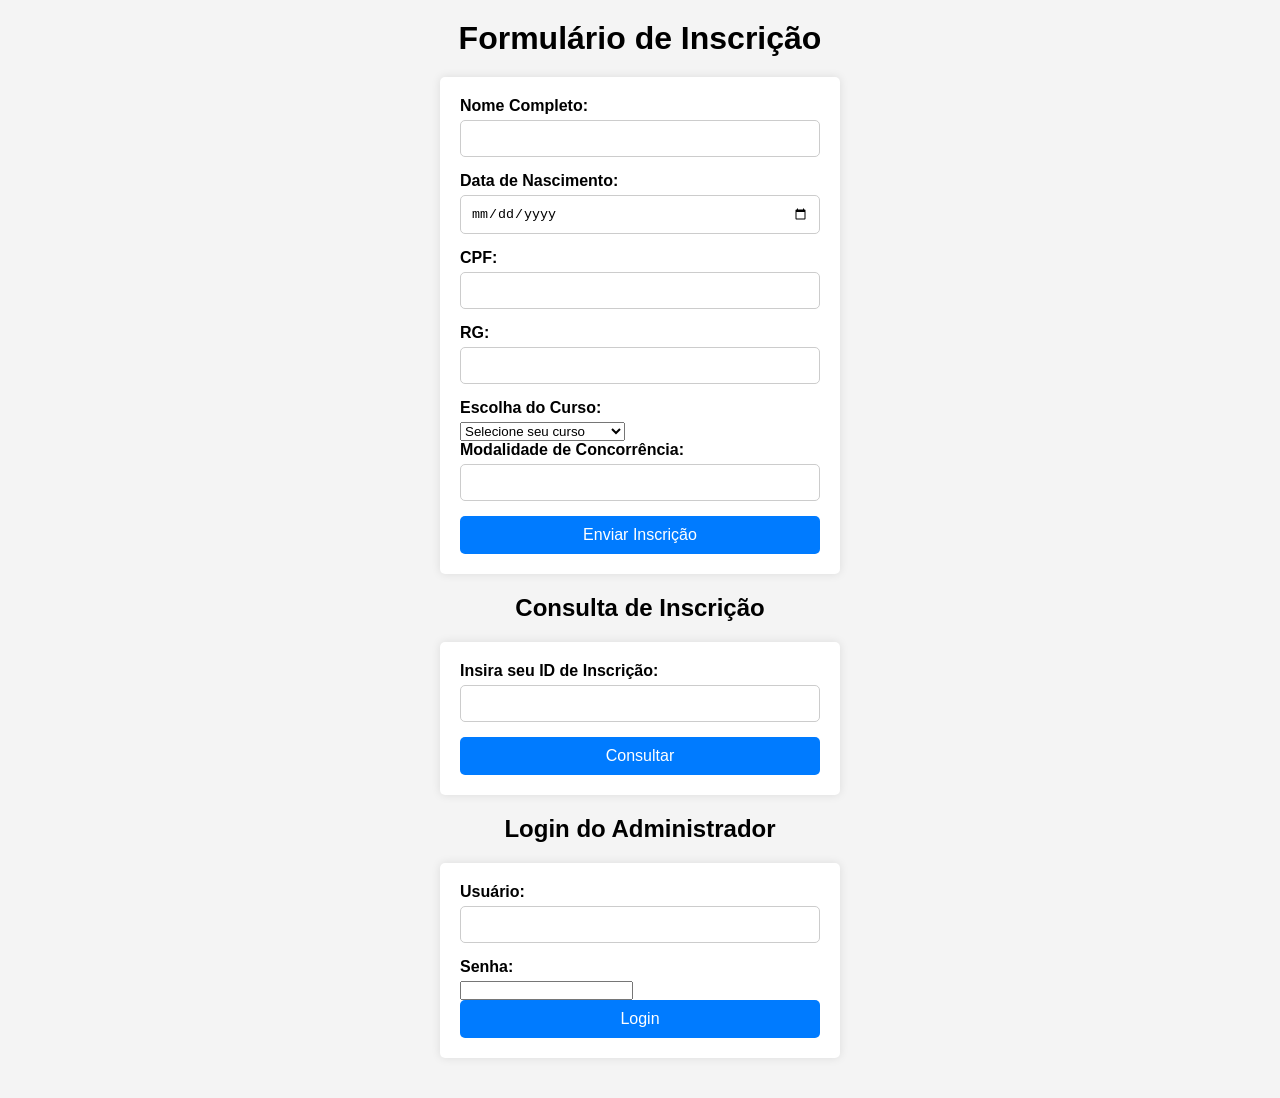
<file: index.html>
<!DOCTYPE html>
<html lang="pt-BR">
<head>
    <meta charset="UTF-8">
    <meta name="viewport" content="width=device-width, initial-scale=1.0">
    <title>Sistema de Vestibular</title>
    <link rel="stylesheet" href="styles.css">
</head>
<body>
    <h1>Formulário de Inscrição</h1>
    <form id="inscricaoForm">
        <label for="nomeCompleto">Nome Completo:</label>
        <input type="text" id="nomeCompleto" name="nomeCompleto" required>

        <label for="dataNascimento">Data de Nascimento:</label>
        <input type="date" id="dataNascimento" name="dataNascimento" required>

        <label for="cpf">CPF:</label>
        <input type="text" id="cpf" name="cpf" required>

        <label for="rg">RG:</label>
        <input type="text" id="rg" name="rg" required>

        <label for="curso">Escolha do Curso:</label>
        <select id="curso" name="curso" required>
            <option value="" disabled selected>Selecione seu curso</option>
            <option value="Medicina">Medicina</option>
            <option value="Direito">Direito</option>
            <option value="Engenharia">Engenharia</option>
            <option value="Administração">Administração</option>
            <option value="Ciência da Computação">Ciência da Computação</option>
        </select>

        <label for="modalidadeConcorrencia">Modalidade de Concorrência:</label>
        <input type="text" id="modalidadeConcorrencia" name="modalidadeConcorrencia" required>

        <button type="submit">Enviar Inscrição</button>
    </form>

    <h2>Consulta de Inscrição</h2>
    <form id="consultaForm">
        <label for="idInscricao">Insira seu ID de Inscrição:</label>
        <input type="text" id="idInscricao" name="idInscricao" required>
        <button type="submit">Consultar</button>
    </form>

    <h2>Login do Administrador</h2>
    <form id="loginForm">
        <label for="usuarioAdmin">Usuário:</label>
        <input type="text" id="usuarioAdmin" name="usuarioAdmin" required>
        
        <label for="senhaAdmin">Senha:</label>
        <input type="password" id="senhaAdmin" name="senhaAdmin" required>
        
        <button type="submit">Login</button>
    </form>

    <script src="script.js"></script>
</body>
</html>
</file>
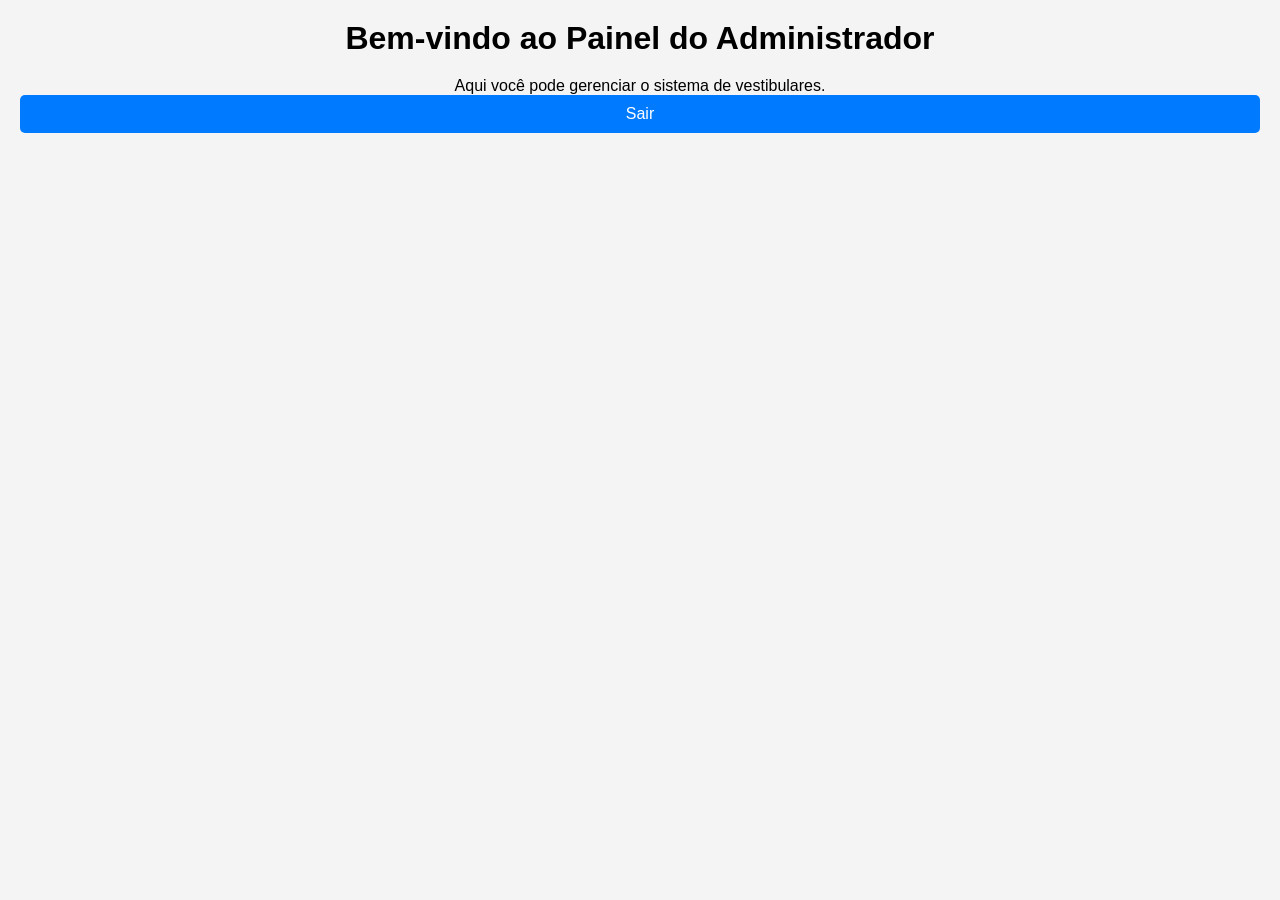
<file: admin.html>
<!DOCTYPE html>
<html lang="pt-BR">
<head>
    <meta charset="UTF-8">
    <meta name="viewport" content="width=device-width, initial-scale=1.0">
    <title>Painel do Administrador</title>
    <link rel="stylesheet" href="styles.css">
</head>
<body>
    <h1>Bem-vindo ao Painel do Administrador</h1>
    <p>Aqui você pode gerenciar o sistema de vestibulares.</p>
    <button onclick="window.location.href='index.html'">Sair</button>
</body>
</html>
</file>
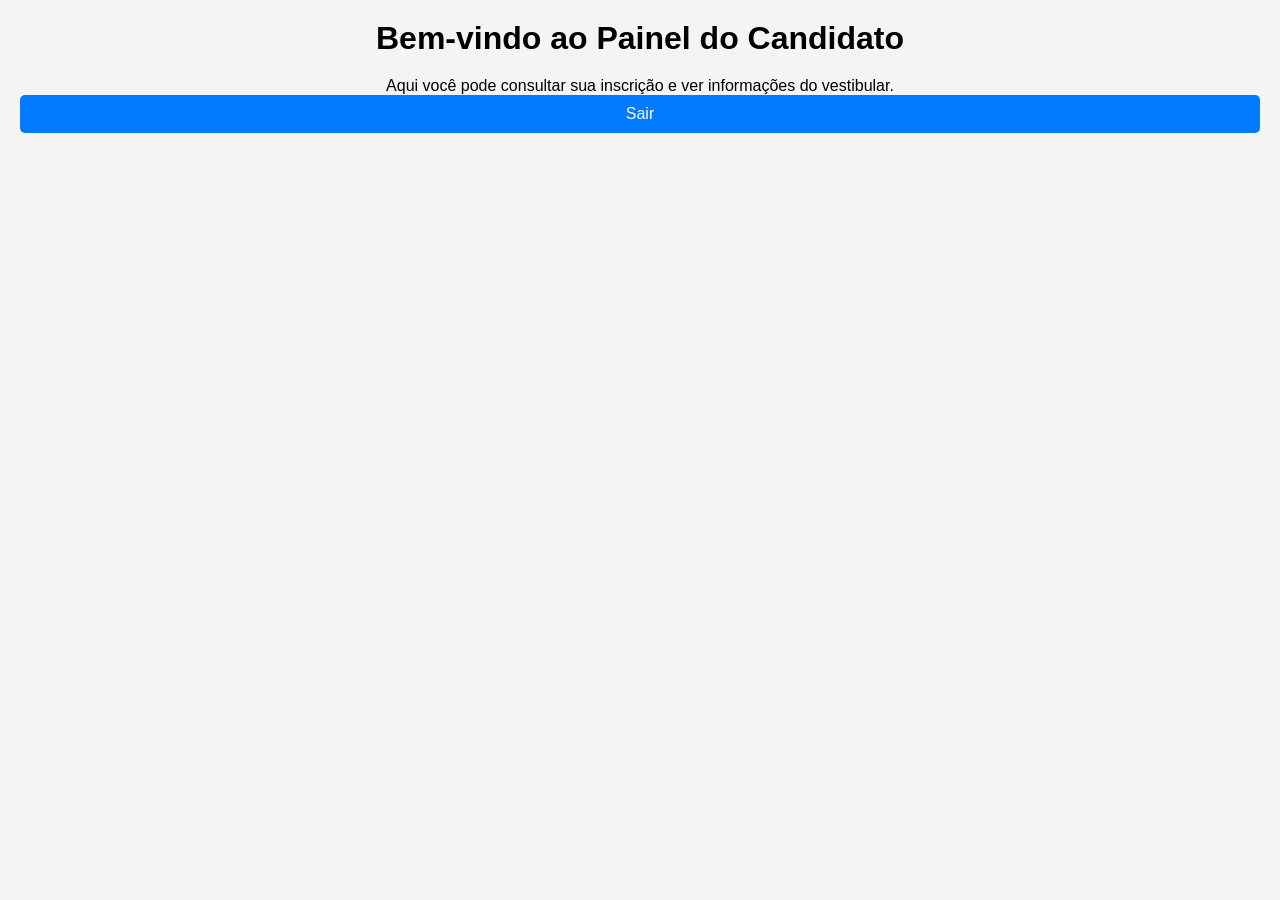
<file: candidato.html>
<!DOCTYPE html>
<html lang="pt-BR">
<head>
    <meta charset="UTF-8">
    <meta name="viewport" content="width=device-width, initial-scale=1.0">
    <title>Painel do Candidato</title>
    <link rel="stylesheet" href="styles.css">
</head>
<body>
    <h1>Bem-vindo ao Painel do Candidato</h1>
    <p>Aqui você pode consultar sua inscrição e ver informações do vestibular.</p>
    <button onclick="window.location.href='index.html'">Sair</button>
</body>
</html>
</file>
<file: styles.css>
/* Reset de estilo básico */
* {
    margin: 0;
        padding: 0;
            box-sizing: border-box;
            }

            body {
                font-family: Arial, sans-serif;
                    background-color: #f4f4f4;
                        display: flex;
                            flex-direction: column;
                                align-items: center;
                                    padding: 20px;
                                    }

                                    h1, h2 {
                                        margin-bottom: 20px;
                                        }

                                        form {
                                            background-color: #fff;
                                                padding: 20px;
                                                    margin-bottom: 20px;
                                                        width: 100%;
                                                            max-width: 400px;
                                                                box-shadow: 0 0 10px rgba(0, 0, 0, 0.1);
                                                                    border-radius: 5px;
                                                                    }

                                                                    label {
                                                                        display: block;
                                                                            margin-bottom: 5px;
                                                                                font-weight: bold;
                                                                                }

                                                                                input[type="text"],
                                                                                input[type="date"] {
                                                                                    width: 100%;
                                                                                        padding: 10px;
                                                                                            margin-bottom: 15px;
                                                                                                border: 1px solid #ccc;
                                                                                                    border-radius: 5px;
                                                                                                    }

                                                                                                    button {
                                                                                                        width: 100%;
                                                                                                            padding: 10px;
                                                                                                                border: none;
                                                                                                                    border-radius: 5px;
                                                                                                                        background-color: #007bff;
                                                                                                                            color: white;
                                                                                                                                font-size: 16px;
                                                                                                                                    cursor: pointer;
                                                                                                                                    }

                                                                                                                                    button:hover {
                                                                                                                                        background-color: #0056b3;
                                                                                                                                        }
</file>
